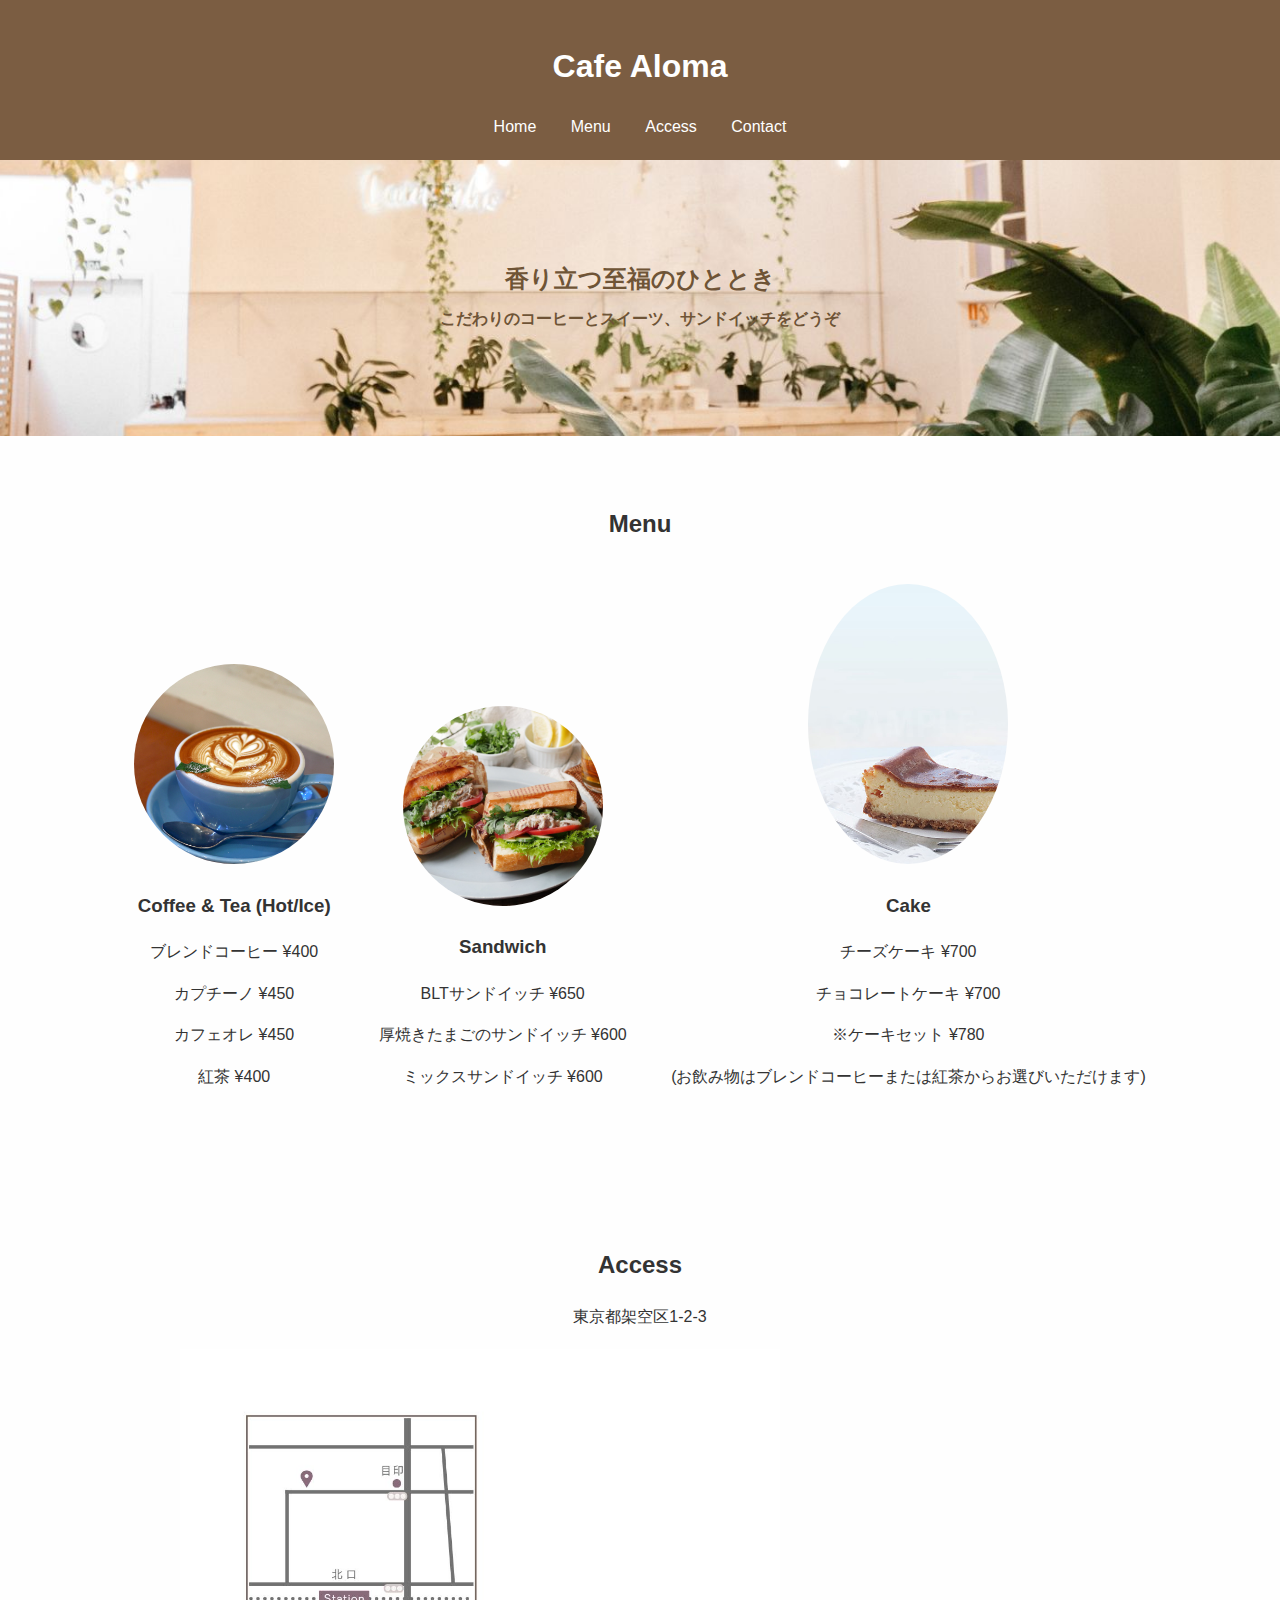
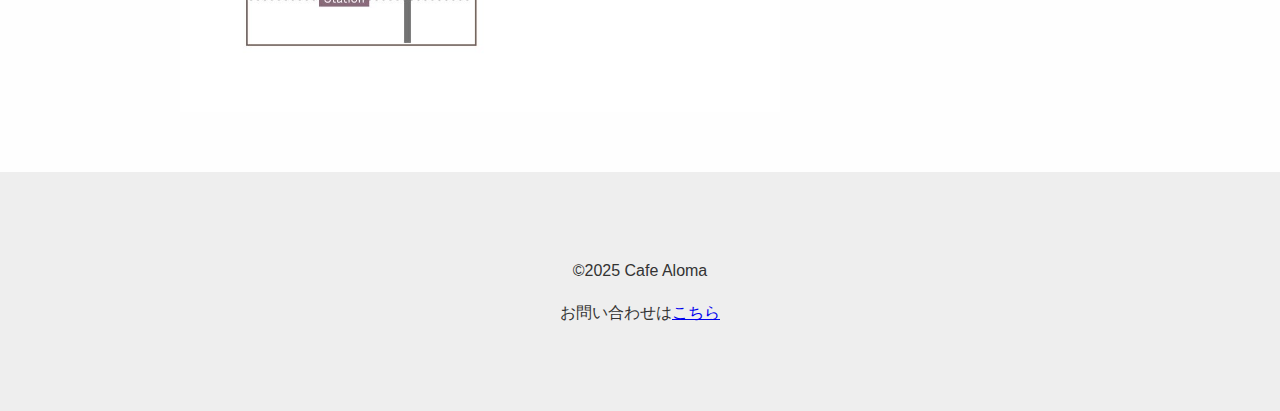
<file: cafe.html>
<!DOCTYPE html>
<html lang="ja">
<head>
    <meta charset="UTF-8">
    <title>架空カフェ Cafe Aroma</title>
    <meta name="viewport" content="width=device-width,initial-scale=1.0">
    <link rel="stylesheet" href="cafe.css">
</head>
<body>
    <header>
        <h1>Cafe Aloma</h1>
        <nav>
            <a href="#">Home</a>
            <a href="#menu">Menu</a>
            <a href="#access">Access</a>
            <a href="#contact">Contact</a>
        </nav>
    </header>

    <!-- ページの上部に大きなメインビジュアルを置きたいから、hero セクションとしてデザインを特別にするよ -->
    <section class="hero"> 
        <h2>香り立つ至福のひととき</h2>
        <p>こだわりのコーヒーとスイーツ、サンドイッチをどうぞ</p>
    </section>

    <section id="menu">
        <h2>Menu</h2>
        <div class="menu-item">
            <img src="../images/coffee.jpg" alt="コーヒー">
            <h3>Coffee & Tea (Hot/Ice)</h3>
            <p>ブレンドコーヒー ¥400</p>
            <p>カプチーノ ¥450</p>
            <p>カフェオレ ¥450</p>
            <p>紅茶 ¥400</p>
        </div>
        <div class="menu-item">
            <img src="../images/sandwich.jpg" alt="サンドイッチ">
            <h3>Sandwich</h3>
            <p>BLTサンドイッチ ¥650</p>
            <p>厚焼きたまごのサンドイッチ ¥600</p>
            <p>ミックスサンドイッチ ¥600</p>
        </div>
        <div class="menu-item">
            <img src="../images/cake.jpg" alt="ケーキ">
            <h3>Cake</h3>
            <p>チーズケーキ ¥700</p>
            <p>チョコレートケーキ ¥700</p>
            <p>※ケーキセット ¥780</p>
            <p>(お飲み物はブレンドコーヒーまたは紅茶からお選びいただけます)</p>
        </div>
    </section>

    <section id="access">
        <h2>Access</h2>
        <p>東京都架空区1-2-3</p>
        <img src="../images/map.jpg" alt="地図">
    </section>

    <footer>
        <section id="contact">
        <p>&copy;2025 Cafe Aloma</p>
        <p>お問い合わせは<a href="kakuu@gmeil.com">こちら</a></p>
        </section>
    </footer>
</body>
</html>
</file>
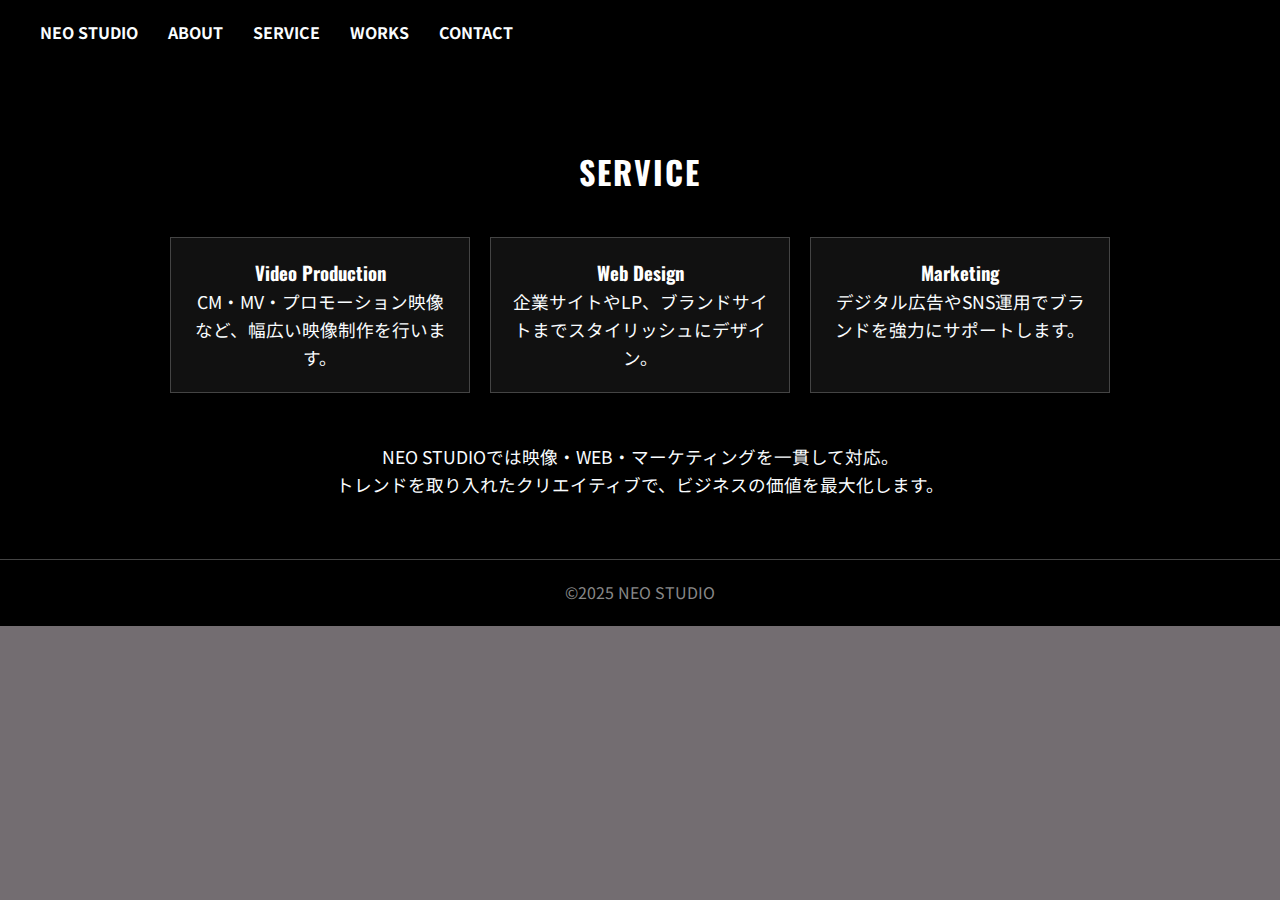
<file: neostudio-service.html>
<!DOCTYPE html>
<html lang="ja">
<head>
    <meta charset="UTF-8">
    <meta name="viewport" content="width=device-width,initial-scale=1.0">
    <!-- width=device-width→viewportの幅を「デバイスの画面幅」に合わせる -->
    <!-- initial-scale=1.0→ページを開いた時のズーム倍率を「1倍」に設定する -->
    <title>SERVICE | NEO STUDIO</title>
    <link href="https://fonts.googleapis.com/css2?family=Noto+Sans+JP:wght@100..900&family=Oswald:wght@200..700&display=swap" rel="stylesheet">
    <link rel="stylesheet" href="neostudio.css">
</head>
<body>
    <header>
        <nav>
            <ul>
                <li><a href="neostudio.html">NEO STUDIO</a></li>
                <li><a href="neostudio.html#about">ABOUT</a></li>
                <li><a href="neostudio-service.html">SERVICE</a></li>
                <li><a href="neostudio-works.html">WORKS</a></li>
                <li><a href="neostudio.html#contact">CONTACT</a></li>
            </ul>
        </nav>
    </header>

    <section class="service">
        <h2>SERVICE</h2>
        <div class="service-container">
            <!-- 3カラムを表示↓ -->
            <div class="service-box">
                <h3>Video Production</h3>
                <p>CM・MV・プロモーション映像など、幅広い映像制作を行います。</p>
            </div>
            <div class="service-box">
                <h3>Web Design</h3>
                <p>企業サイトやLP、ブランドサイトまでスタイリッシュにデザイン。</p>
            </div>
            <div class="service-box">
                <h3>Marketing</h3>
                <p>デジタル広告やSNS運用でブランドを強力にサポートします。</p>
            </div>
        </div>

        <div class="service-detail">
            <p>
                NEO STUDIOでは映像・WEB・マーケティングを一貫して対応。<br>
                トレンドを取り入れたクリエイティブで、ビジネスの価値を最大化します。
            </p>
        </div>
    </section>

    <footer>
        <p>&copy;2025 NEO STUDIO</p>
    </footer>
</body>
</html>
</file>
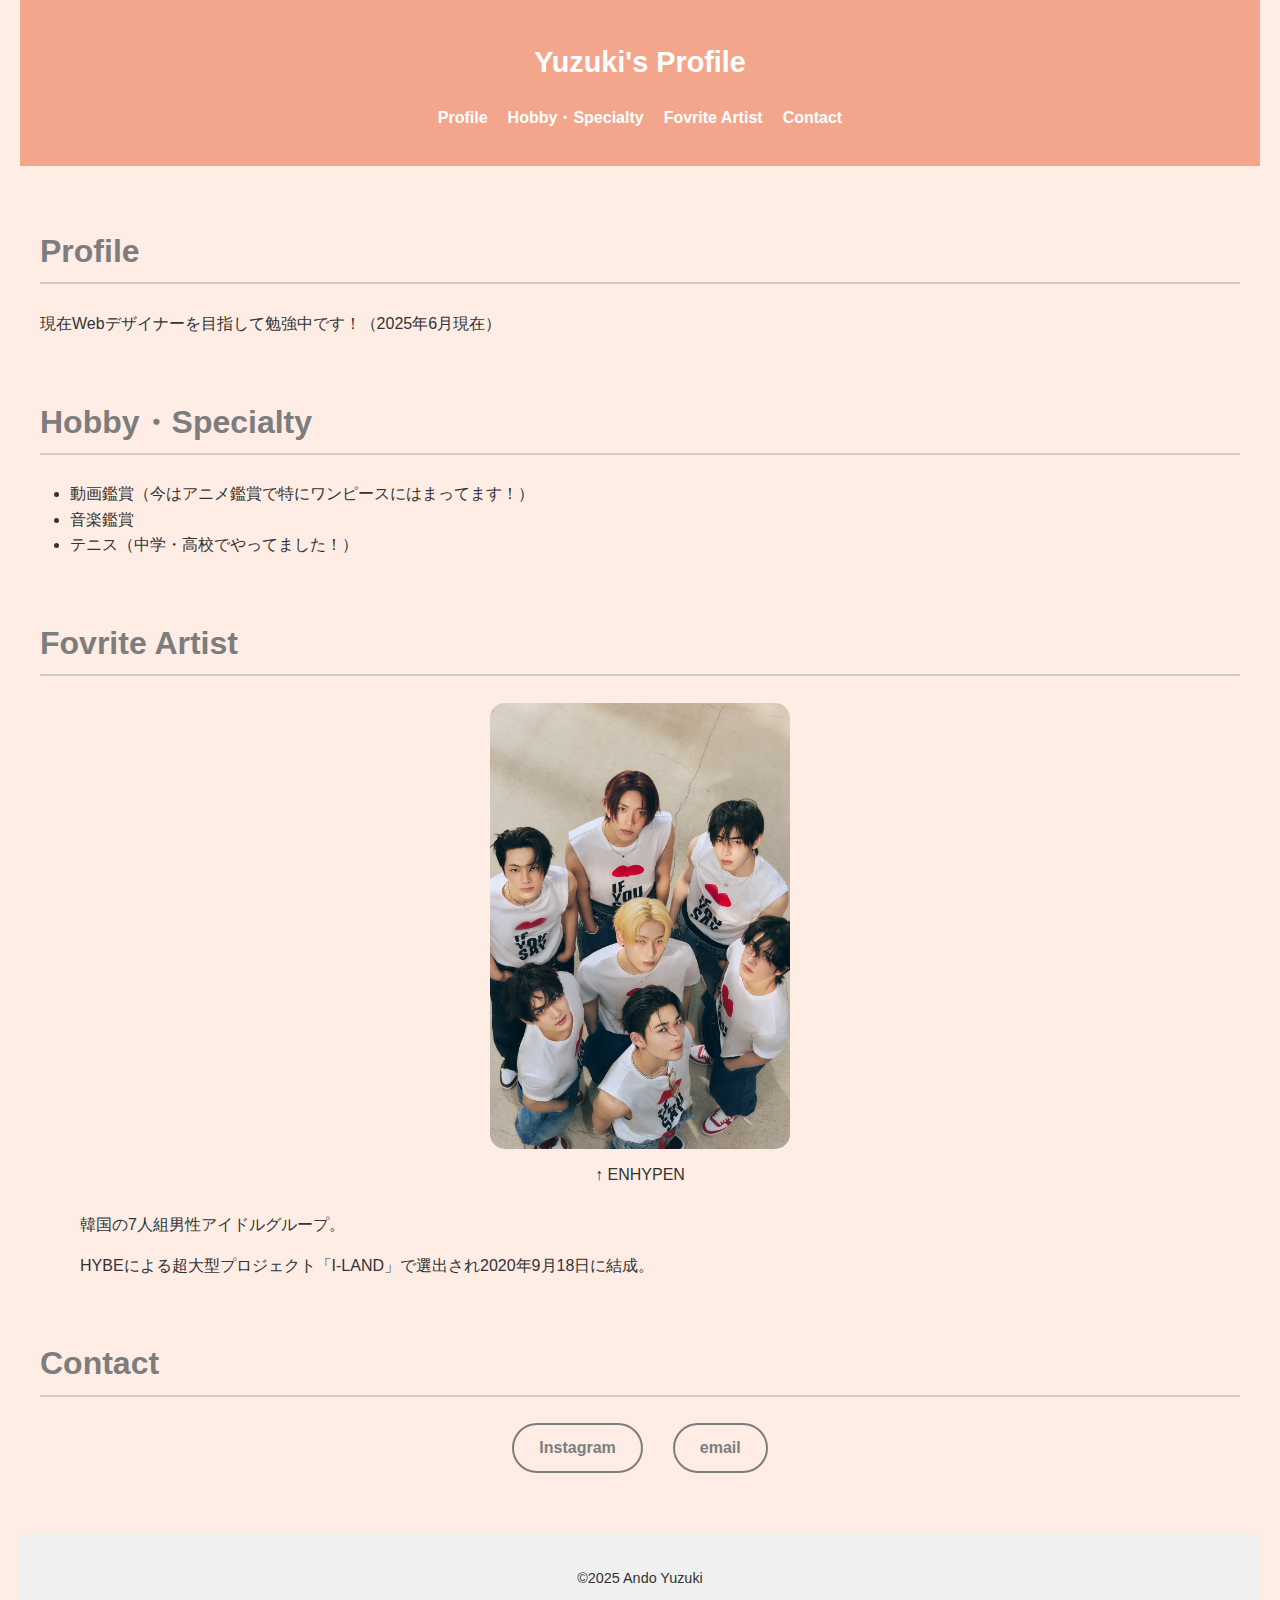
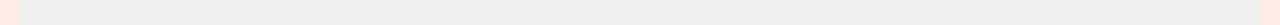
<file: profile.html>
<!DOCTYPE html>
<html lang="ja">
<head>
    <meta charset="UTF-8">
    <title>My Profile</title>
    <meta name="viewport" content="width=device-width,initial-scale=1.0">
    <meta name="description" content="自分の好きなもの、趣味、自分のことについて紹介">
    <link rel="stylesheet" href="profile.css">
</head>
<body>
    
    <header>
        <div class="container">
        <h1>Yuzuki's Profile</h1>
        <nav>
            <ul>
                <li><a href="#about">Profile</a></li>
                <li><a href="#hobby">Hobby・Specialty</a></li>
                <li><a href="#artist">Fovrite Artist</a></li>
                <li><a href="#contact">Contact</a></li>
            </ul>
        </nav>
        </div>
    </header>

    <main>
        <article>
            <section id="about">
                <h2>Profile</h2>
                <p>現在Webデザイナーを目指して勉強中です！（2025年6月現在）</p>
            </section>

            <section id="hobby">
                <h2>Hobby・Specialty</h2>
                <ul>
                    <li>動画鑑賞（今はアニメ鑑賞で特にワンピースにはまってます！）</li>
                    <li>音楽鑑賞</li>
                    <li>テニス（中学・高校でやってました！）</li>
                </ul>
            </section>

            <section id="artist">
                <h2>Fovrite Artist</h2>
                <figure>
                    <img src="images/ENHYEPEN.jpg" art="ENHYEPENの画像" width="300px">
                    <figcaption>↑ ENHYPEN</figcaption>
                </figure>
                <p>韓国の7人組男性アイドルグループ。</p>
                <p>HYBEによる超大型プロジェクト「I-LAND」で選出され2020年9月18日に結成。</p>
            </section>

            <section id="contact">
                <h2>Contact</h2>
                <div class="links">
                    <a href="https://www.instagram.com/yuz_327/profilecard/?igsh=MWRycDh3dTZuOXRkcw==">Instagram</a>
                    <a href="mailto:ehpnegne1130@gmail.com">email</a>
                </div>
            </section>
        </article>
    </main>

    <footer>
        <p>&copy;2025 Ando Yuzuki</p>
    </footer>
</body>

</html>
</file>
<file: cafe.css>
/* 全体のフォントと余白 */
body{
    font-family: "Helvetica Neue",Arial,sans-serif;
    /* Helvetica Neue(Macに多いゴシック体)があればそれを使ってね、なければArial(Windowsに多いゴシック体)を使ってね、それもなければsans-serif(普通のゴシック体)を使ってね */
    line-height: 1.6;
    color: #333;
    background: #fefefe;
    margin: 0;
    padding: 0;
}

header{
    background: #7b5d42;
    color: white;
    padding: 20px;
    text-align: center;
}

header nav a{
    color: white;
    margin: 0 15px; /* 上下は0、左右は15pxの余白をあける */
    text-decoration: none; /* リンクの下線を消す */
}

.hero{
    background: url(images/cafe-store.jpg) center/cover no-repeat;
    /* このエリアの背景にimages,cafe-store,jpgを中央配置(center)して、要素のサイズに合わせて大きさを調整して全体を埋めて(cover)、かつ繰り返しなしで1枚だけ表示する(no-repeat) */
    color: #6f5436;
    text-align: center;
    padding: 100px 20px; /* 上下に大きく(100px)余白を取り、左右には小さく(20px)余白を取る */
}

.hero h2{
    padding-top: 10px; /* 上だけ余白を小さくする */
    margin-top: -10px; /* 上に引っ張り上げる */
    padding-bottom: 0; /* 下の余白はなし */
}

.hero p{
    line-height: 0.1; /* 行間を詰める */
    font-weight: bold; /* 文字を太字にする（数字でもOK！400→通常、700→太字、900→超太字） */
}

section{
    padding: 50px 20px;
    text-align: center;
}

.menu-item{
    display: inline-block; /* 横に並べたいけど、ちゃんと幅や高さをつけたい時に使う */
    margin: 20px;
}

.menu-item img{
    width: 200px;
    border-radius: 50%; /* 要素の角を50%分丸める（数字を大きくすればするほど丸みが出る、50%は円形になる） */
}

#access img{
    display: block; /* 縦に並ぶ（幅いっぱい使う）、幅・高さを自由に設定できる */
    margin: 20px 160px 10px; /* 上下に20px、左に160px、右に10px余白をつける */
    width: 80%; /* 画面幅の80% */
    max-width: 600px; /* それ以上は600pxまで */
    height: auto; /* 縦横比を保つ */
}

footer{
    background: #eee;
    padding: 20px;
    text-align: center;
}
</file>
<file: neostudio.css>
@import url(https://fonts.googleapis.com/css2?family=Noto+Sans+JP:wght@100..900&family=Oswald:wght@200..700&display=swap);

*{ /* 全ての要素に対して適用する */
    margin: 0; /* 全ての要素の外側の余白を0=リセットする */
    padding: 0; /* 全ての要素の内側の余白を0=リセットする */
    box-sizing: border-box;
    /* box-sizingをborder-boxにする（widthやheightにpadding+borderを含める） */
}

/* 全体のフォントとデザイン */
body{
    background: #736d71;
    color: #fafdff;
    font-family: 'Noto Sans JP',sans-serif;
    line-height: 1.6;
}

/* 見出しのフォントとカラー */
h1,h2,h3{
    color: #fff;
    font-family: 'Oswald',sans-serif;
}

/* ヘッダー */
header{
    background: #000;
    padding: 20px 40px;
    display: flex;
    justify-content: space-between;
    /* 主軸（デフォルトは横方向）で(justify-content)並んでいる子要素（アイテム）を両端に詰めて、要素間だけ等間隔で空ける(space-between) */
    align-items: center;
}

header h1{
    font-weight: bold;
    font-size: 1.8rem;
    letter-spacing: 2px; /* 文字と文字の間の間隔を2px分の余白を開ける */
}

nav ul{
    list-style: none;
    display: flex;
    gap: 30px;
}

nav ul li a{
    color: #fafdff;
    font-weight: bold;
    font-size: 1rem;
    text-decoration: none;
    transition: color 0.3s ease;
    /* テキストカラー(color)が変わる時、0.3秒(0.3s)かけてスムーズに(ease)変化する */
}

nav ul li a:hover{
    color: #00ffff;
    text-shadow: 0 0 8px #00ffff;
    /* 影をずらさず中央に配置し(X=0,Y=0)8pxぼかしたネオンブルー(#00ffff)を周囲に広げる */
}

/* メインビジュアル */
#main-visual{
    background-color: #000;
    height: 60vh;
    /* 要素の高さを「ブラウザの画面の高さ(viewport height=vh)の60%」にする */
    display: flex;
    justify-content: center;
    align-items: center;
    text-align: center;

    /* ↓パララックス背景を追加 */
    background-image: url(../images/neostudio.jpg); /* 使いたい背景画像のURL */
    background-attachment: fixed; /* パララックスの効果 */
    background-position: center; /* 背景画像を中央に寄せて表示 */
    background-repeat: no-repeat; /* 背景画像を1回だけ表示して繰り返さない */
    background-size: cover; /* 背景画像をエリア全体を覆うように拡大縮小 */
}

#main-visual.main-text{
    position: relative;
    /* 元の位置(relative)を基準に相対的に位置調整可能→下にpaddingやmarginが入る */
    padding: 0 20px;
    z-index: 2; /* 画像より前に文字を表示 */
}

#main-visual h2{
    color: #00ffff;
    font-size: 3rem;
    letter-spacing: 4px;
    text-shadow: 0 0 15px #00ffff;
}

/* セクション共通 */
section{
    background: #000;
    padding: 60px 40px;
    border-bottom: 1px solid #444;
    /* 要素の下側(bottom)に1pxの実線(solid)で、色は#444(ダークグレー)の線を引く */
}

section:nth-of-type(even){
    background: #1c1c1c;
    /* 偶数番目(even)のsectionだけ背景色を#1c1c1cにする */
}

section h2{
    color: #fff;
    font-size: 2rem;
    margin-top: 20px;
    letter-spacing: 2px;
}

section p{
    color: #fafdff;
    font-size: 1.1rem;
}

/* フッター */
footer{
    background: #000;
    color: #888;
    font-size: 0,9rem;
    padding: 20px 0;
    text-align: center;
}

/* neostudio-service.html(サービス概要ページ)のCSS */
.service{
    background: #000;
    color: #fff;
    padding: 60px 20px;
    text-align: center;
}

.service-container{
    display: flex; /* 子要素(.service-box)が横に並ぶ */
    flex-wrap: wrap;
    /* display: flex;がある時に使う。横幅が入りきらないときに自動的に折り返して2段目・3段目に配置する */
    gap: 20px;
    margin-top: 40px;
    justify-content: center;
}

.service-box{
    background: #111;
    border: 1px solid #444;
    flex: 1; /* Flexboxの.service-box同士でできるだけ均等な幅になる */
    min-width: 250px; /* 最小幅を250pxに制限→画面が狭くなってもこれ以下には縮まない */
    max-width: 300px; /* 最大限を300pxに制限→画面が広くなってもこれ以上には広がらない */
    padding: 20px; /* ボックス内のテキストやコンテンツを周りから20px離す */
    transition: all 0.3s ease;
    /* 全て(all)の変化を0.3秒(0.3s)かけてなめらか(ease)に実行 */
}

.service-box:hover{
    border-color: #00ffff; /* 枠線をネオンブルー(#00ffff)にする */
    box-shadow: 0 0 15px #00ffff;
    /* 横、縦方向にズレないで(0 0)15px分ネオンブルー(#00ffff)にぼかす */
    transform: translateY(-5px);
    /* Y軸(縦方向)に(translateY)マイナス方向(上)に5px移動(-5px) */
}

.service-detail{
    font-size: 1.2rem;
    margin-top: 50px;
    line-height: 1.6;
}

/* リンクやボタンの共通ホバー効果 */
a,button{
    transition: all 0.3s ease;
}

a:hover,button:hover{
    color: #00ffff;
    text-shadow: 0 0 8px #00ffff;
    cursor: pointer; /* マウスカーソルを指マーク（クリックできる印）にする */
}

/* レスポンシブ対応簡単に（メディアクエリ） */
@media(max-width:600px){ /* 画面の幅(viewportの幅)が600px以下になった時にだけここのCSSを適用する */
    header{
        flex-direction: column; /* 縦並び */
        gap: 15px; /* ロゴとメニューの間に15pxの隙間 */
    }
    nav ul{
        flex-direction: column;
        gap: 10px;
    }
    #main-visual h2{
        font-size: 2rem;
        padding: 0 20px;
    }
    section{
        padding: 40px 20px;
    }
}
</file>
<file: profile.css>
/* Gogle Fontsを使う場合 */
@import url(https://fonts.googleapis.com/css2?family=Noto+Sans&display=swap);

/* 全体のフォントと余白 */
body{
    font-family: "Helvetica","Arial",sans-serif;
    background-color: #fdede4;
    color: #333;
    line-height: 1.6;
    margin: 0;
    padding: 0 20px;
}

/* ヘッダーとナビ */
header{
    background-color: #f3a68c;
    color: white;
    padding: 20px;
    text-align: center;
}

header.container{
    max-width: 1200px;
    margin: 0 auto;
    padding: 0 20px;
    display: flex;
    align-items: center;
    justify-content: space-around;
}

header h1{
    font-size: 1.8rem;
}

nav ul{
    list-style: none;
    padding: 0;
    display: flex;
    justify-content: center;
    gap: 20px;
    margin-top: 10px;
}

nav a{
    color: white;
    text-decoration: none;
    font-weight: bold;
}

/* リンクにマウスを当てた時 */
nav a:hover{
    text-decoration: underline;
    color: #7d7d7d;
}

/* セクション */
section{
    max-width: 1200px;
    margin: 60px 0;
    padding: 0 20px;
    text-align: left;
}

section h2{
    font-size: 2rem;
    color: #7d7d7d;
    border-bottom: 2px solid #ccc;
    padding-bottom: 5px;
    margin-top: 40px;
}

/* 趣味・特技 */
#hobby ul{
    padding: 0 30px;
}

/* アーティスト */
figure{
    text-align: center;
    margin: 20px 0;
}

img{
    border-radius: 15px;
}

figcaption{
    margin-top: 5px;
}

#artist p{
    margin: 10px 20px 0;
    padding: 5px 20px 0;
}

/* コンタクト */
#contact .links{
    display: flex;
    justify-content: center; /* 横中央揃え */
    gap: 30px; /* リンク同士（#contact a）の間隔 */
}

#contact a{
    color: #7d7d7d;
    text-decoration: none;
    font-weight: bold;
    padding: 10px 25px;
    border: 2px solid #7d7d7d;
    border-radius: 30px;
}

/* リンクにマウスを当てた時 */
#contact a:hover{
    text-decoration: underline;
    color: #7d7d7d;
}

/* フッター */
footer{
    text-align: center;
    margin-top: 50px;
    padding: 20px;
    background-color: #f0f0f0;
    font-size: 0.9em;
}
</file>
